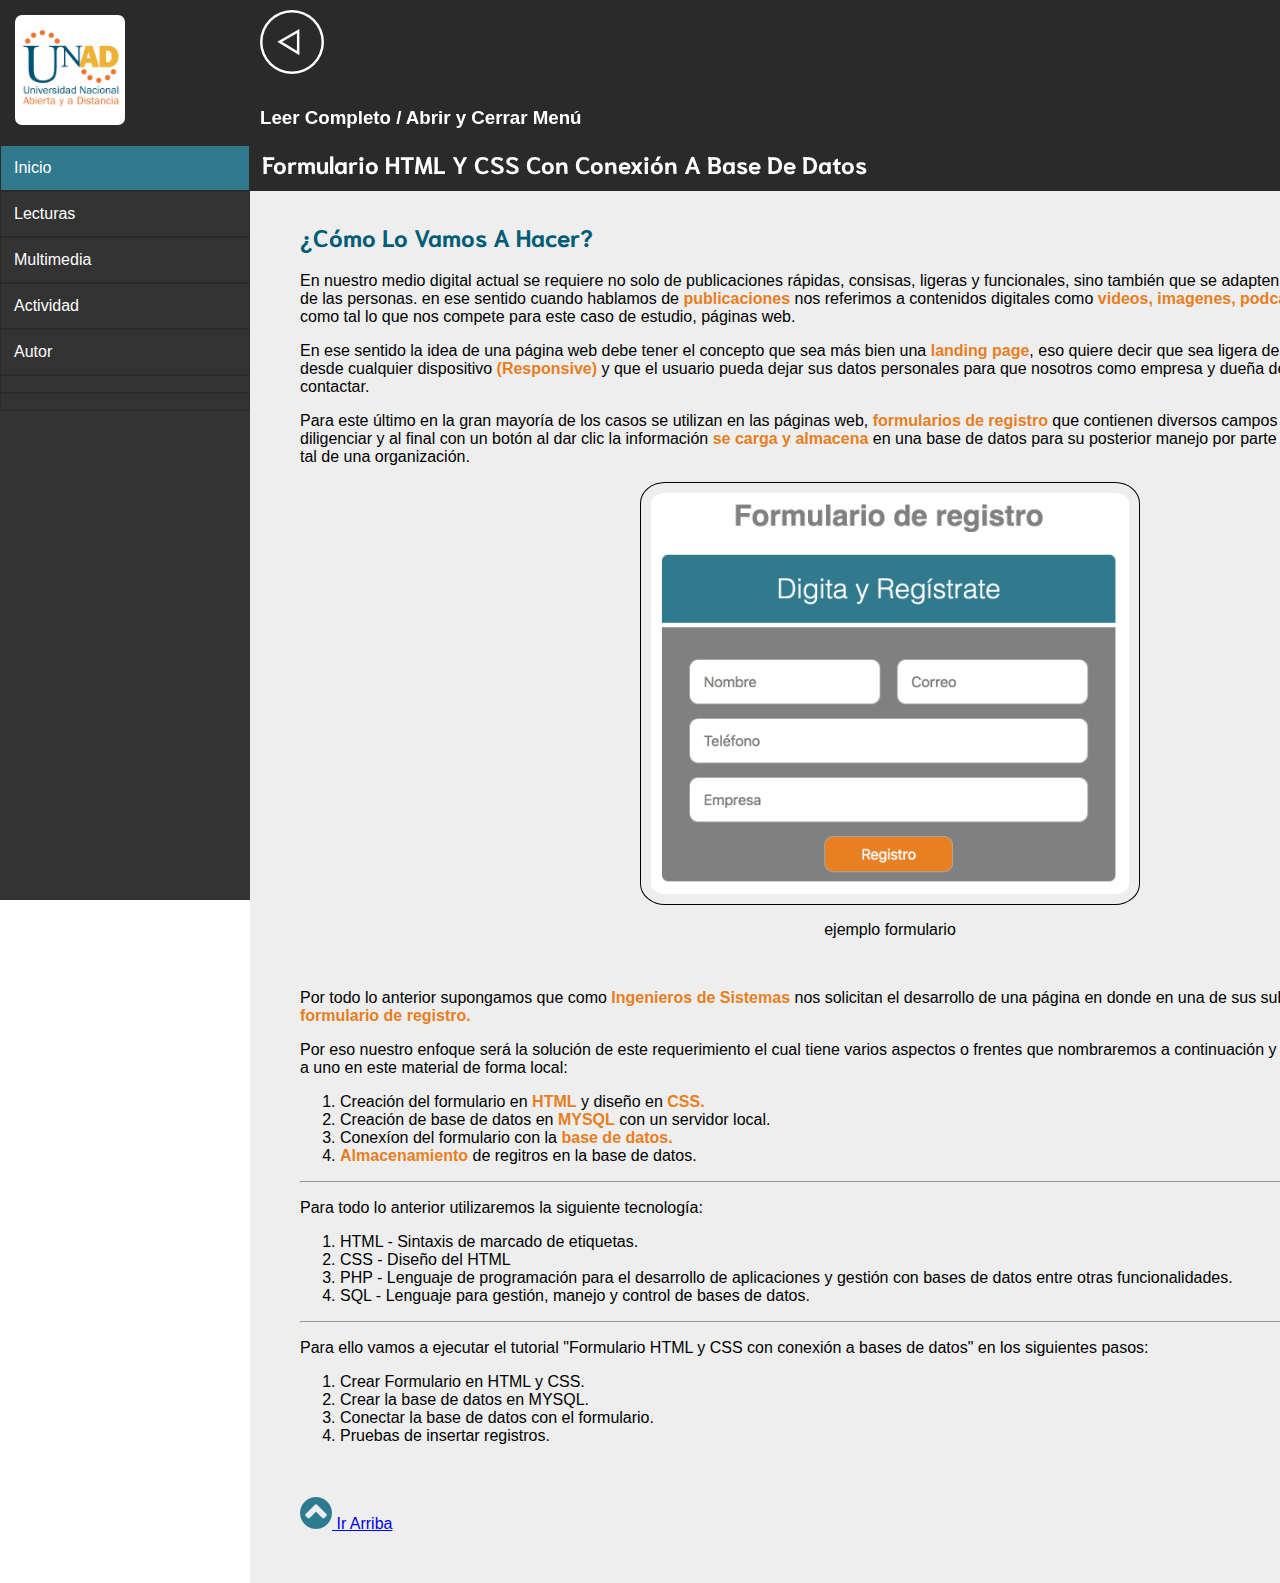
<file: index.html>
<!DOCTYPE html>
	<html>
	<head>
		<title>Ovi Alpaar - Introducción</title>
		<meta charset="utf-8">
		<meta name="viewport" content="width=device-with, initial-scale=1">
		<link rel="icon" type="img/png" href="images/idea2.png">
		<link rel="stylesheet" type="text/css" href="css/index_style.css">
		<link href="https://fonts.googleapis.com/css?family=Montserrat:600" rel="stylesheet">
		<script src="http://code.jquery.com/jquery-1.11.3.min.js"></script>
		<link href="https://fonts.googleapis.com/css?family=Niramit" rel="stylesheet">
		<style type="text/css">
			.sidebar li:nth-child(1){
				background: #317A8E;
			}
		</style>
	</head>
	<body>
		<div class="sidebar">
			<h2><a href="https://www.unad.edu.co/" target="blank"><img src="images/logo-unad.png"></a></h2>
			<ul>
				<li><a class="boton-menu" id="menu1" href="index.html">Inicio</a></li>
				<li><a class="boton-submenu" id="menu2" href="paso1.html">Lecturas</a>
				</li>
				<li><a class="boton-menu" id="menu3" href="multimedia.html">Multimedia</a></li>
				<li><a class="boton-menu" id="menu4" href="actividad.html">Actividad</a></li>
				<li><a class="boton-menu" id="menu5" href="autor.html">Autor</a></li>
				<li> 
					<a class="twitter-timeline contenido abrir" href="https://twitter.com/UniversidadUNAD?ref_src=twsrc%5Etfw" width="225" height="225">Tweets by UniversidadUNAD</a> 
					<script async src="https://platform.twitter.com/widgets.js" charset="utf-8">
						
					</script>
	</li>
	<li><div class="boton-menu" id="sfc6sc75f1mh6q2d81t1ue8se4cld4e6a4l"></div>
<script type="text/javascript" src="https://counter5.wheredoyoucomefrom.ovh/private/counter.js?c=6sc75f1mh6q2d81t1ue8se4cld4e6a4l&down=async" async></script>
<noscript><a href="https://www.contadorvisitasgratis.com" title="contador de visitas gratis"><img src="https://counter5.wheredoyoucomefrom.ovh/private/contadorvisitasgratis.php?c=6sc75f1mh6q2d81t1ue8se4cld4e6a4l" border="0" title="contador de visitas gratis" height="" alt="contador de visitas gratis"></a></noscript>
</li>
			</ul>
		</div>
		<div class="contenido abrir">
			
			<div class="cabecera">
				<img src="images/restart.png" class="menu-bar"> <h3 class="texto-boton"><p id="inicio">Leer Completo / Abrir y Cerrar Menú</p></h3>
				<h2 class="titulo-header">Formulario HTML y CSS con Conexión a Base de Datos</h2>
			</div>

			<p class="titulo-contenido"><h2>¿Cómo lo vamos a hacer?</h2></p>
			
			<p>En nuestro medio digital actual se requiere no solo de publicaciones rápidas, consisas, ligeras y funcionales, sino también que se adapten al comportamiento de uso de las personas. en ese sentido cuando hablamos de <b>publicaciones </b>nos referimos a contenidos digitales como <b>videos, imagenes, podcast, noticias, soluciones</b> y como tal lo que nos compete para este caso de estudio, páginas web.</p>
			<p>En ese sentido la idea de una página web debe tener el concepto que sea más bien una <b>landing page</b>, eso quiere decir que sea ligera de cargar, concreta, visible desde cualquier dispositivo <b>(Responsive)</b> y que el usuario pueda dejar sus datos personales para que nosotros como empresa y dueña del sitio web, lo podamos contactar.</p>
			<p>Para este último en la gran mayoría de los casos se utilizan en las páginas web, <b>formularios de registro</b> que contienen diversos campos que el usuario debe diligenciar y al final con un botón al dar clic la información <b>se carga y almacena</b> en una base de datos para su posterior manejo por parte de los interesados o como tal de una organización.</p>
			
			<p><img src="images/Formulario.png" height="500" width="500" class="imagenes-contenido"></p><center>
			<p>ejemplo formulario</p>
			</center>

			<br>
			<p>Por todo lo anterior supongamos que como <b>Ingenieros de Sistemas</b> nos solicitan el desarrollo de una página en donde en una de sus subpáginas exista un <b>formulario de registro.</b></p>
			<p>Por eso nuestro enfoque será la solución de este requerimiento el cual tiene varios aspectos o frentes que nombraremos a continuación y que iremos resolviendo uno a uno en este material de forma local:</p>
			<ol>
				<li>Creación del formulario en <b>HTML</b> y diseño en <b>CSS.</b></li>
				<li>Creación de base de datos en <b>MYSQL</b> con un servidor local.</li>
				<li>Conexíon del formulario con la <b>base de datos.</b></li>
				<li><b>Almacenamiento</b> de regitros en la base de datos.</li>
			</ol>
			<hr>
			<p>Para todo lo anterior utilizaremos la siguiente tecnología:</p>
			<ol>
				<li>HTML - Sintaxis de marcado de etiquetas.</li>
				<li>CSS - Diseño del HTML</li>
				<li>PHP - Lenguaje de programación para el desarrollo de aplicaciones y gestión con bases de datos entre otras funcionalidades.</li>
				<li>SQL - Lenguaje para gestión, manejo y control de bases de datos.</li>
			</ol>
			<hr>
			<p>Para ello vamos a ejecutar el tutorial "Formulario HTML y CSS con conexión a bases de datos" en los siguientes pasos:</p>
			<ol>
				<li>Crear Formulario en HTML y CSS.</li>
				<li>Crear la base de datos en MYSQL.</li>
				<li>Conectar la base de datos con el formulario.</li>
				<li>Pruebas de insertar registros.</li>
			</ol>
			<br><br>
			<a href="#top"><img src="images/up-chevron-button.png"> Ir Arriba</a>
		
		<script src="js/abrir.js"></script>
		<div id="sfc6sc75f1mh6q2d81t1ue8se4cld4e6a4l"></div>
<script type="text/javascript" src="https://counter5.wheredoyoucomefrom.ovh/private/counter.js?c=6sc75f1mh6q2d81t1ue8se4cld4e6a4l&down=async" async></script>
<noscript><a href="https://www.contadorvisitasgratis.com" title="contador de visitas gratis"><img src="https://counter5.wheredoyoucomefrom.ovh/private/contadorvisitasgratis.php?c=6sc75f1mh6q2d81t1ue8se4cld4e6a4l" border="0" title="contador de visitas gratis" alt="contador de visitas gratis"></a></noscript>

</body>
</div>
	</html>
</file>
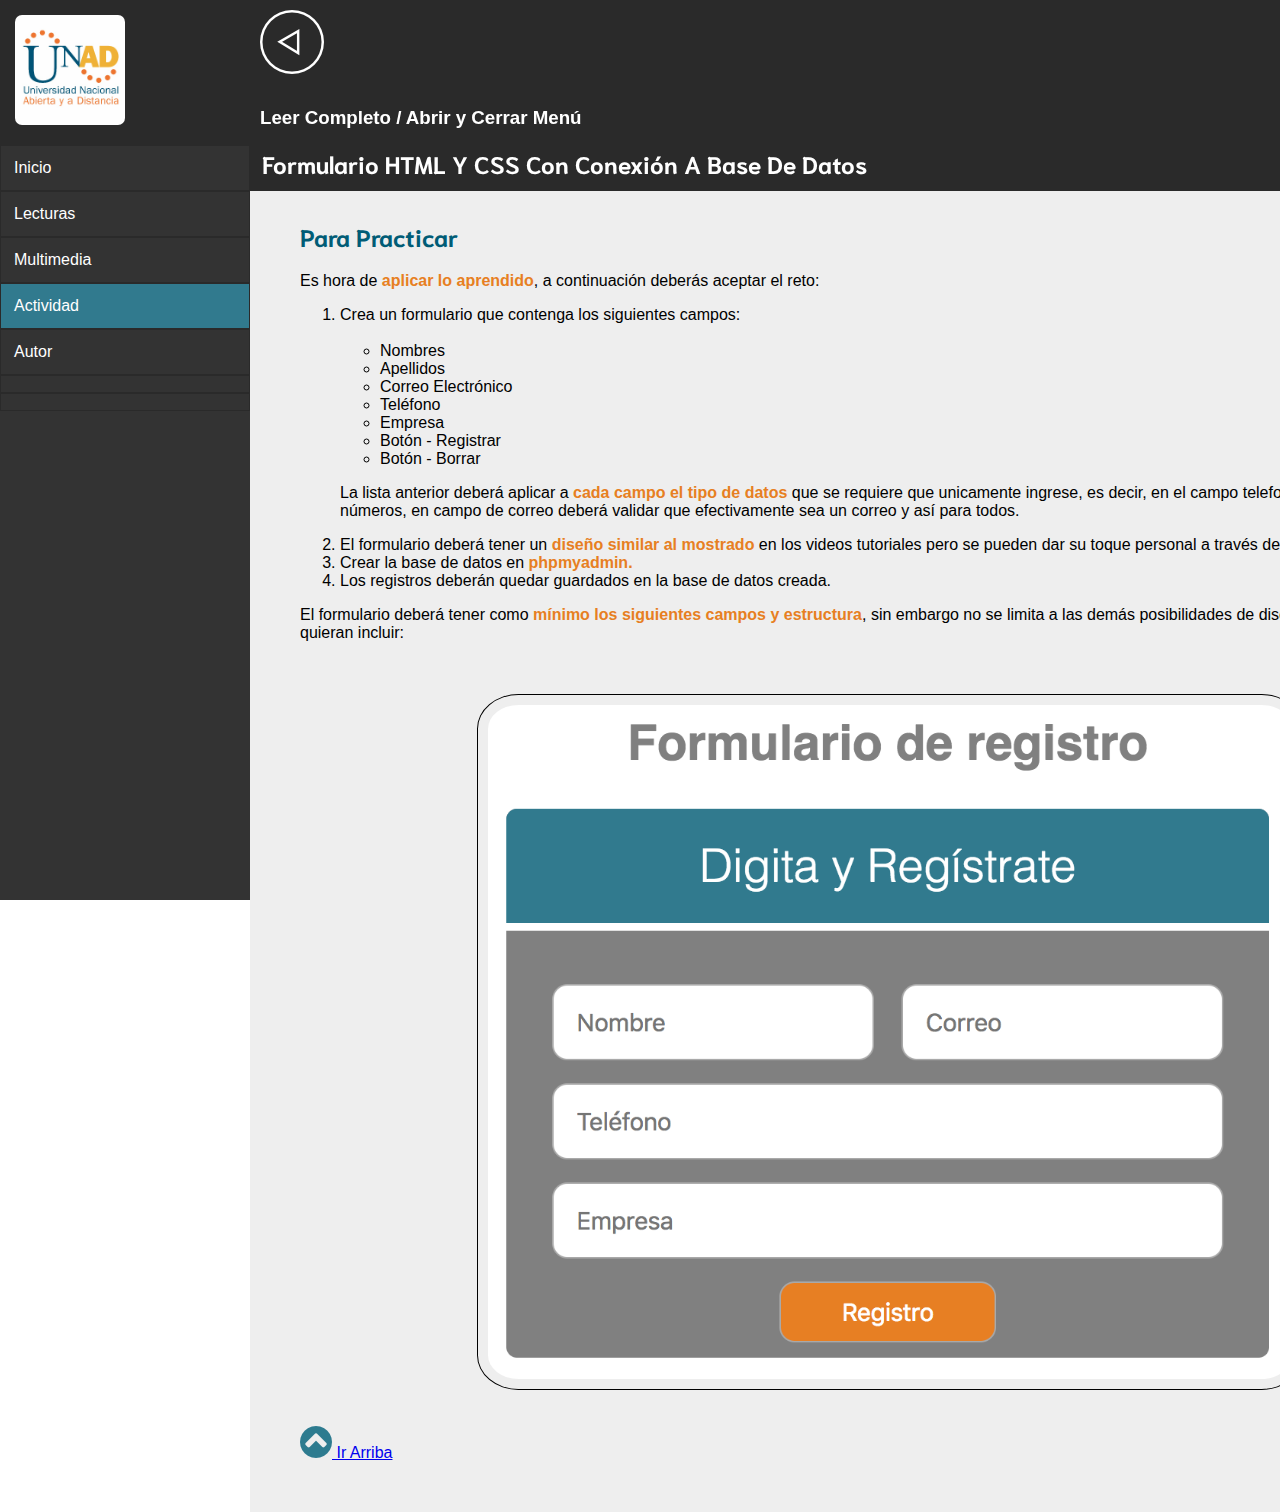
<file: actividad.html>
<!DOCTYPE html>
	<html>
	<head>
		<title>Ovi Alpaar - Actividad</title>
		<meta charset="utf-8">
		<meta name="viewport" content="width=device-with, initial-scale=1">
		<link rel="icon" type="img/png" href="images/idea2.png">
		<link rel="stylesheet" type="text/css" href="css/index_style.css">
		<link href="https://fonts.googleapis.com/css?family=Montserrat:600" rel="stylesheet">
		<script src="http://code.jquery.com/jquery-1.11.3.min.js"></script>
		<link href="https://fonts.googleapis.com/css?family=Niramit" rel="stylesheet">
		<style type="text/css">
			.sidebar li:nth-child(4){
				background: #317A8E;
			}
		</style>
	</head>
	<body>
		<div class="sidebar">
			<h2><a href="https://www.unad.edu.co/" target="blank"><img src="images/logo-unad.png"></a></h2>
			<ul>
				<li><a class="boton-menu" id="menu1" href="index.html">Inicio</a></li>
				<li><a class="boton-submenu" id="menu2" href="paso1.html">Lecturas</a>
				</li>
				<li><a class="boton-menu" id="menu3" href="multimedia.html">Multimedia</a></li>
				<li><a class="boton-menu" id="menu4" href="actividad.html">Actividad</a></li>
				<li><a class="boton-menu" id="menu5" href="autor.html">Autor</a></li>
				<li> 
					<a class="twitter-timeline contenido abrir" href="https://twitter.com/UniversidadUNAD?ref_src=twsrc%5Etfw" width="225" height="225">Tweets by UniversidadUNAD</a> 
					<script async src="https://platform.twitter.com/widgets.js" charset="utf-8">
						
					</script>
	</li>
	<li><div class="boton-menu" id="sfc6sc75f1mh6q2d81t1ue8se4cld4e6a4l"></div>
<script type="text/javascript" src="https://counter5.wheredoyoucomefrom.ovh/private/counter.js?c=6sc75f1mh6q2d81t1ue8se4cld4e6a4l&down=async" async></script>
<noscript><a href="https://www.contadorvisitasgratis.com" title="contador de visitas gratis"><img src="https://counter5.wheredoyoucomefrom.ovh/private/contadorvisitasgratis.php?c=6sc75f1mh6q2d81t1ue8se4cld4e6a4l" border="0" title="contador de visitas gratis" height="" alt="contador de visitas gratis"></a></noscript>
</li>
			</ul>
		</div>
		<div class="contenido abrir">
			
			<div class="cabecera">
				<img class="menu-bar" src="images/restart.png"> <h3 class="texto-boton"><p id="inicio">Leer Completo / Abrir y Cerrar Menú</p></h3>
				<h2 class="titulo-header">Formulario HTML y CSS con Conexión a Base de Datos</h2>
			</div>

			<p class="titulo-contenido"><h2>Para Practicar</h2></p>
			
			<p>Es hora de <b>aplicar lo aprendido</b>, a continuación deberás aceptar el reto:</p>

			<ol>
				<li>Crea un formulario que contenga los siguientes campos:</li><br>
				<ul>
					<li>Nombres</li>
					<li>Apellidos</li>
					<li>Correo Electrónico</li>
					<li>Teléfono</li>
					<li>Empresa</li>
					<li>Botón - Registrar</li>
					<li>Botón - Borrar</li>
				</ul>
			
			<p>La lista anterior deberá aplicar a <b>cada campo el tipo de datos</b> que se requiere que unicamente ingrese, es decir, en el campo telefono solo ingresarán números, en campo de correo deberá validar que efectivamente sea un correo y así para todos.</p>
				<li>El formulario deberá tener un <b>diseño similar al mostrado</b> en los videos tutoriales pero se pueden dar su toque personal a través de CSS unicamente.</li>
				<li>Crear la base de datos en <b>phpmyadmin.</b></li>
				<li>Los registros deberán quedar guardados en la base de datos creada.</li>
			</ol>
			<p>El formulario deberá tener como <b>mínimo los siguientes campos y estructura</b>, sin embargo no se limita a las demás posibilidades de diseño y funcionalidades que quieran incluir:</p>
			<br><br>
			<center>
			<img src="images/Formulario.png" class="imagenes-contenido" width="70%" height="auto">
			</center>
			<br><br>
			<a href="#top"><img src="images/up-chevron-button.png"> Ir Arriba</a>
		<script src="js/abrir.js"></script>
		<div id="sfc6sc75f1mh6q2d81t1ue8se4cld4e6a4l"></div>
<script type="text/javascript" src="https://counter5.wheredoyoucomefrom.ovh/private/counter.js?c=6sc75f1mh6q2d81t1ue8se4cld4e6a4l&down=async" async></script>
<noscript><a href="https://www.contadorvisitasgratis.com" title="contador de visitas gratis"><img src="https://counter5.wheredoyoucomefrom.ovh/private/contadorvisitasgratis.php?c=6sc75f1mh6q2d81t1ue8se4cld4e6a4l" border="0" title="contador de visitas gratis" alt="contador de visitas gratis"></a></noscript>

</body>
</div>
	</html>
</file>
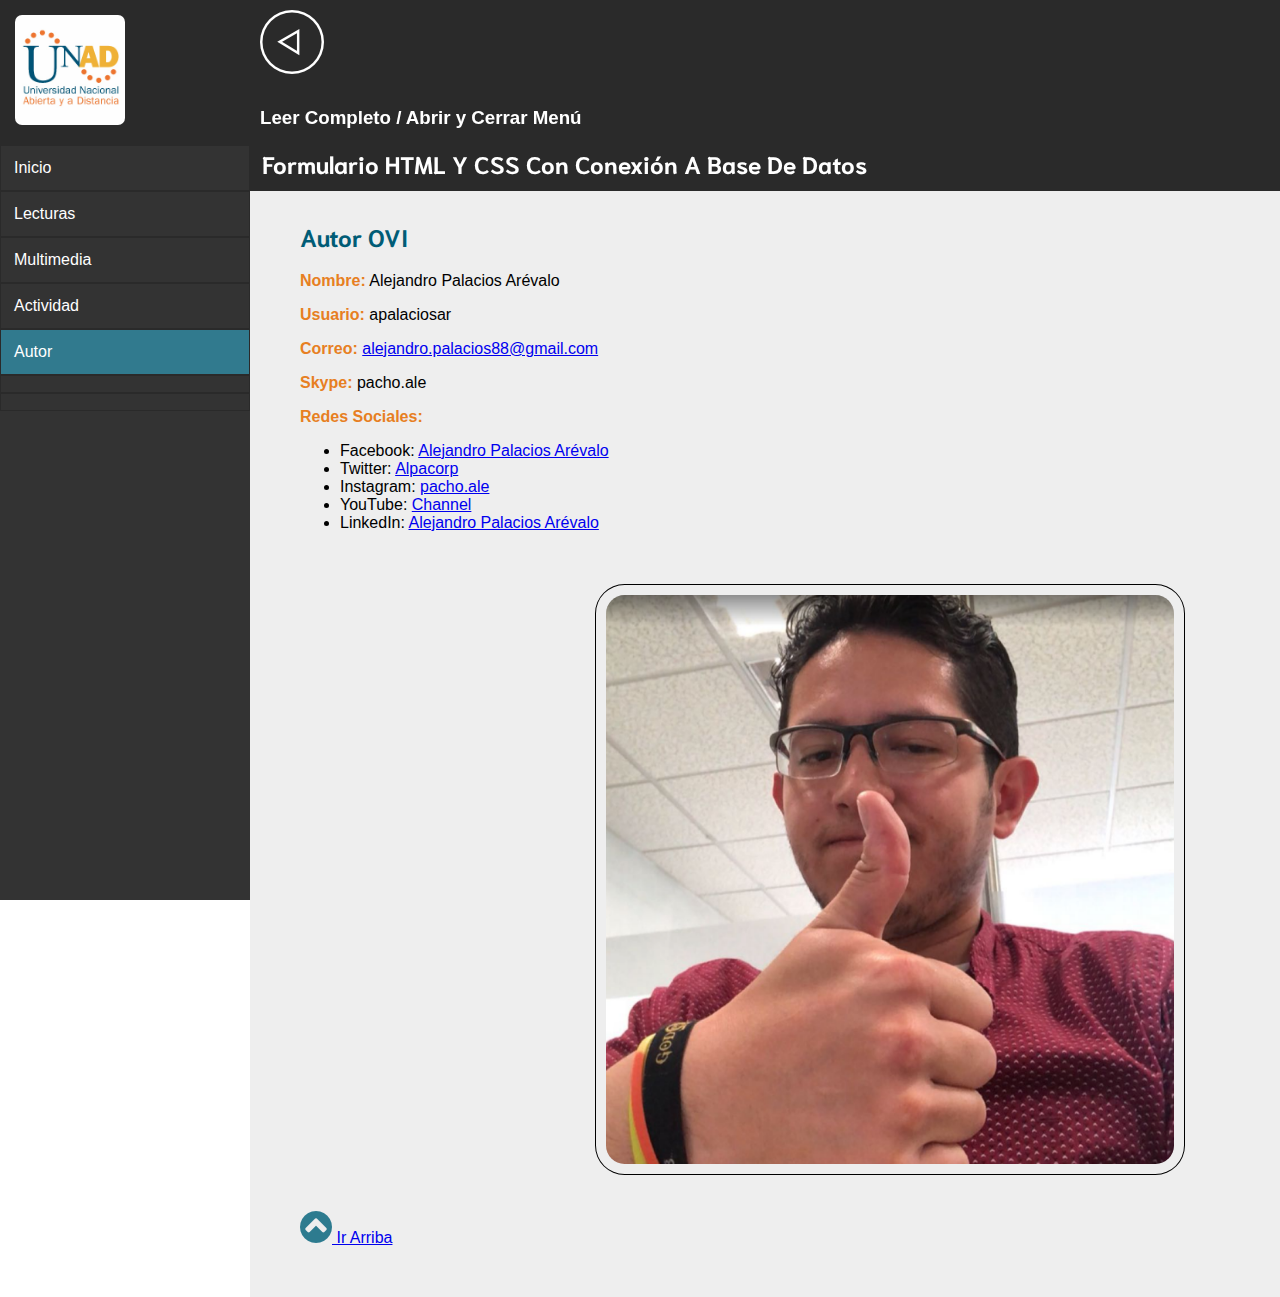
<file: autor.html>
<!DOCTYPE html>
	<html>
	<head>
		<title>Ovi Alpaar - Autor</title>
		<meta charset="utf-8">
		<meta name="viewport" content="width=device-with, initial-scale=1">
		<link rel="icon" type="img/png" href="images/idea2.png">
		<link rel="stylesheet" type="text/css" href="css/index_style.css">
		<link href="https://fonts.googleapis.com/css?family=Montserrat:600" rel="stylesheet">
		<script src="http://code.jquery.com/jquery-1.11.3.min.js"></script>
		<link href="https://fonts.googleapis.com/css?family=Niramit" rel="stylesheet">
		<style type="text/css">
			.sidebar li:nth-child(5){
				background: #317A8E;
			}
		</style>
	</head>
	<body>
		<div class="sidebar">
			<h2><a href="https://www.unad.edu.co/" target="blank"><img src="images/logo-unad.png"></a></h2>
			<ul>
				<li><a class="boton-menu" id="menu1" href="index.html">Inicio</a></li>
				<li><a class="boton-submenu" id="menu2" href="paso1.html">Lecturas</a>
				</li>
				<li><a class="boton-menu" id="menu3" href="multimedia.html">Multimedia</a></li>
				<li><a class="boton-menu" id="menu4" href="actividad.html">Actividad</a></li>
				<li><a class="boton-menu" id="menu5" href="autor.html">Autor</a></li>
				<li> 
					<a class="twitter-timeline contenido abrir" href="https://twitter.com/UniversidadUNAD?ref_src=twsrc%5Etfw" width="225" height="225">Tweets by UniversidadUNAD</a> 
					<script async src="https://platform.twitter.com/widgets.js" charset="utf-8">
						
					</script>
	</li>
	<li><div class="boton-menu" id="sfc6sc75f1mh6q2d81t1ue8se4cld4e6a4l"></div>
<script type="text/javascript" src="https://counter5.wheredoyoucomefrom.ovh/private/counter.js?c=6sc75f1mh6q2d81t1ue8se4cld4e6a4l&down=async" async></script>
<noscript><a href="https://www.contadorvisitasgratis.com" title="contador de visitas gratis"><img src="https://counter5.wheredoyoucomefrom.ovh/private/contadorvisitasgratis.php?c=6sc75f1mh6q2d81t1ue8se4cld4e6a4l" border="0" title="contador de visitas gratis" height="" alt="contador de visitas gratis"></a></noscript>
</li>
			</ul>
		</div>
		<div class="contenido abrir">
			
			<div class="cabecera">
				<img src="images/restart.png" class="menu-bar"> <h3 class="texto-boton"><p id="inicio">Leer Completo / Abrir y Cerrar Menú</p></h3>
				<h2 class="titulo-header">Formulario HTML y CSS con Conexión a Base de Datos</h2>
			</div>

			<p class="titulo-contenido"><h2>Autor OVI</h2></p>
			
			<p><b>Nombre:</b> Alejandro Palacios Arévalo</p>
			<p><b>Usuario:</b> apalaciosar</b></p>
			<p><b>Correo:</b> <a href="mailto:alejandro.palacios88@gmail.com"> alejandro.palacios88@gmail.com</a>
			</b></p>
			<p><b>Skype:</b> pacho.ale</p>
			<p><b>Redes Sociales:</b>
				<ul>
					<li>Facebook: <a href="https://www.facebook.com/alejandro.palacios.9421" target="blank"> Alejandro Palacios Arévalo</a></li>
					<li>Twitter: <a href="https://twitter.com/alpacorp?lang=es" target="blank">Alpacorp</a></li>
					<li>Instagram: <a href="https://www.instagram.com/pacho.ale/" target="blank">pacho.ale</a></li>
					<li>YouTube: <a href="https://www.youtube.com/channel/UCHeCQZ3dlEbX4hvqoV40ujg?view_as=subscriber" target="blank"> Channel</a></li>
					<li>LinkedIn: <a href="https://www.linkedin.com/in/alejandro-palacios88/" target="blank"> Alejandro Palacios Arévalo</a></li>
				</ul>
			</p>
			<br><br>
			<center>
			<img src="images/profile.png" width="50%" class="imagenes-contenido" height="auto">
			</center>
			<br><br>
			<a href="#top"><img src="images/up-chevron-button.png"> Ir Arriba</a>
		<script src="js/abrir.js"></script>
		<div id="sfc6sc75f1mh6q2d81t1ue8se4cld4e6a4l"></div>
<script type="text/javascript" src="https://counter5.wheredoyoucomefrom.ovh/private/counter.js?c=6sc75f1mh6q2d81t1ue8se4cld4e6a4l&down=async" async></script>
<noscript><a href="https://www.contadorvisitasgratis.com" title="contador de visitas gratis"><img src="https://counter5.wheredoyoucomefrom.ovh/private/contadorvisitasgratis.php?c=6sc75f1mh6q2d81t1ue8se4cld4e6a4l" border="0" title="contador de visitas gratis" alt="contador de visitas gratis"></a></noscript>

</body>
</div>
	</html>
</file>
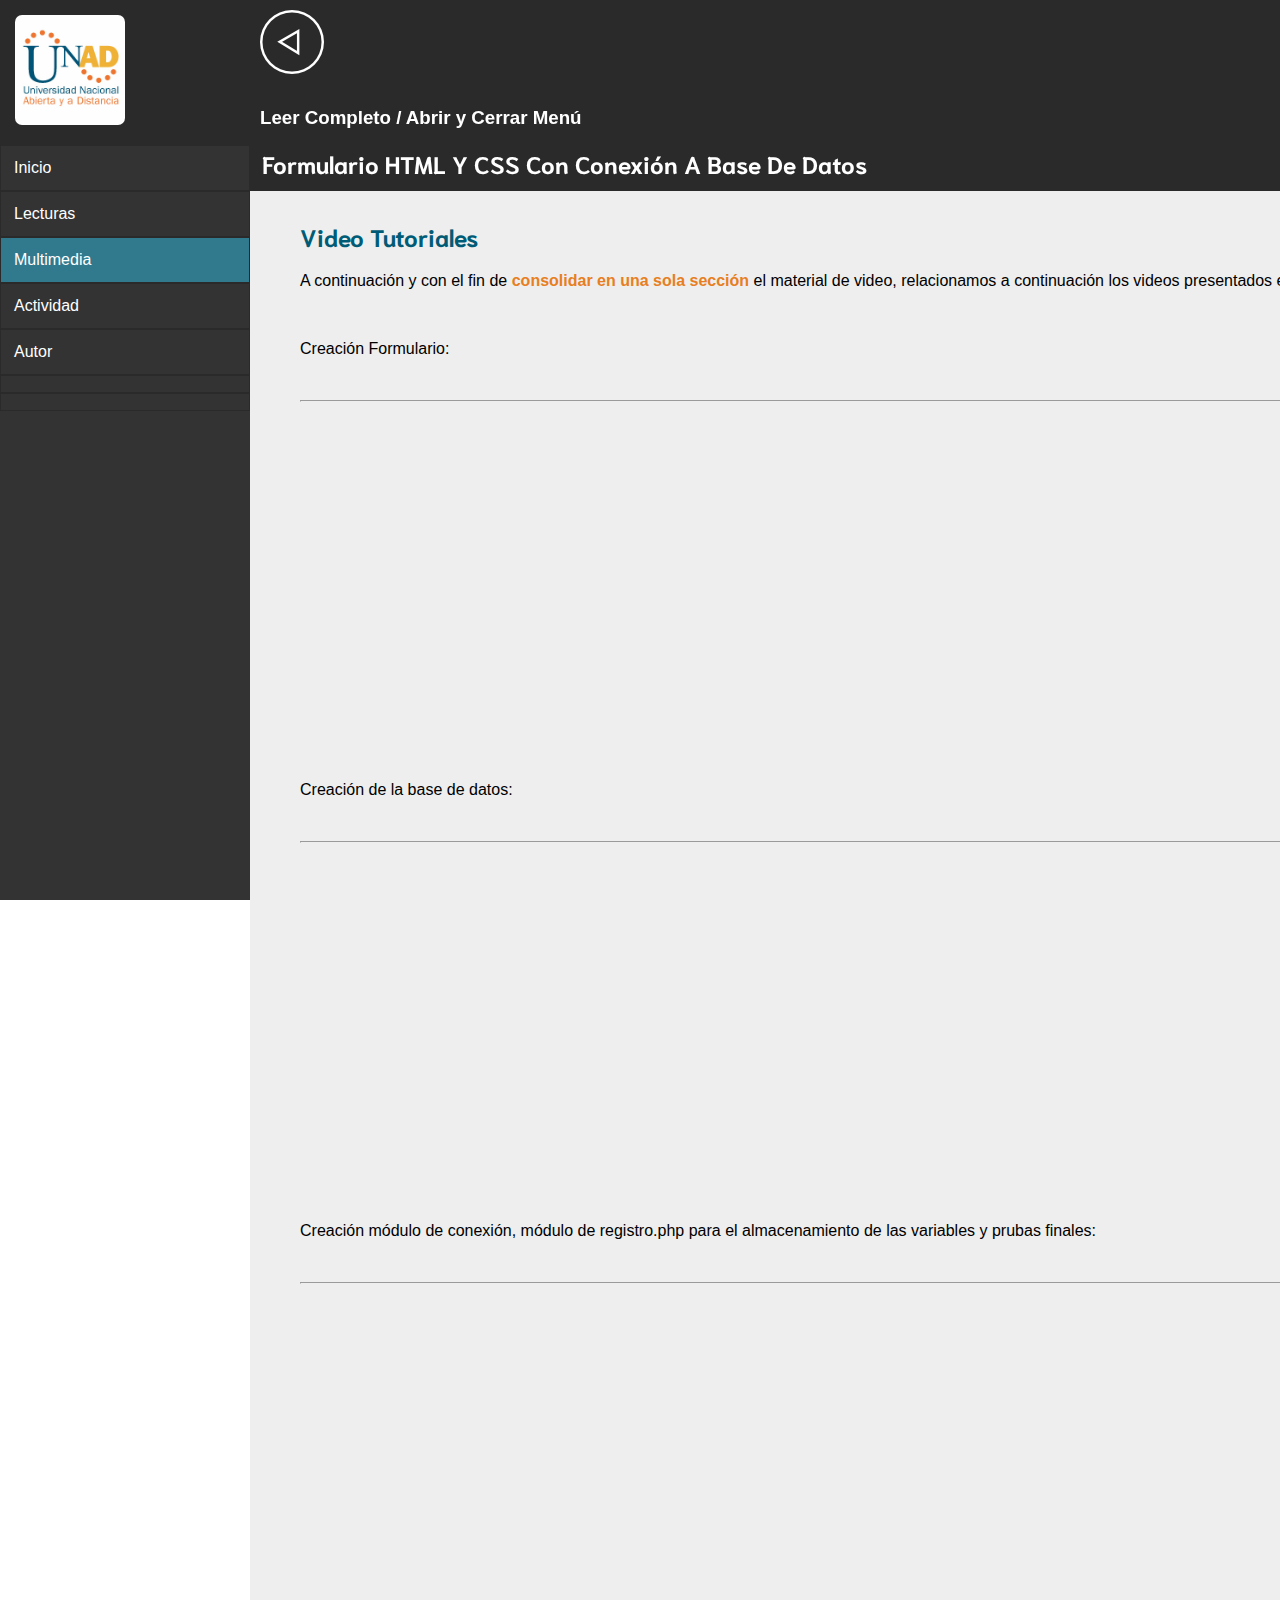
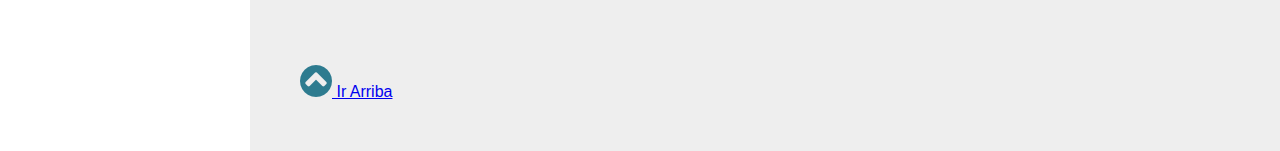
<file: multimedia.html>
<!DOCTYPE html>
	<html>
	<head>
		<title>Ovi Alpaar - Multimedia</title>
		<meta charset="utf-8">
		<meta name="viewport" content="width=device-with, initial-scale=1">
		<link rel="icon" type="img/png" href="images/idea2.png">
		<link rel="stylesheet" type="text/css" href="css/index_style.css">
		<link href="https://fonts.googleapis.com/css?family=Montserrat:600" rel="stylesheet">
		<script src="http://code.jquery.com/jquery-1.11.3.min.js"></script>
		<link href="https://fonts.googleapis.com/css?family=Niramit" rel="stylesheet">
		<style type="text/css">
			.sidebar li:nth-child(3){
				background: #317A8E;
			}
		</style>
	</head>
	<body>
		<div class="sidebar">
			<h2><a href="https://www.unad.edu.co/" target="blank"><img src="images/logo-unad.png"></a></h2>
			<ul>
				<li><a class="boton-menu" id="menu1" href="index.html">Inicio</a></li>
				<li><a class="boton-submenu" id="menu2" href="paso1.html">Lecturas</a>
				</li>
				<li><a class="boton-menu" id="menu3" href="multimedia.html">Multimedia</a></li>
				<li><a class="boton-menu" id="menu4" href="actividad.html">Actividad</a></li>
				<li><a class="boton-menu" id="menu5" href="autor.html">Autor</a></li>
				<li> 
					<a class="twitter-timeline contenido abrir" href="https://twitter.com/UniversidadUNAD?ref_src=twsrc%5Etfw" width="225" height="225">Tweets by UniversidadUNAD</a> 
					<script async src="https://platform.twitter.com/widgets.js" charset="utf-8">
						
					</script>
	</li>
	<li><div class="boton-menu" id="sfc6sc75f1mh6q2d81t1ue8se4cld4e6a4l"></div>
<script type="text/javascript" src="https://counter5.wheredoyoucomefrom.ovh/private/counter.js?c=6sc75f1mh6q2d81t1ue8se4cld4e6a4l&down=async" async></script>
<noscript><a href="https://www.contadorvisitasgratis.com" title="contador de visitas gratis"><img src="https://counter5.wheredoyoucomefrom.ovh/private/contadorvisitasgratis.php?c=6sc75f1mh6q2d81t1ue8se4cld4e6a4l" border="0" title="contador de visitas gratis" height="" alt="contador de visitas gratis"></a></noscript>
</li>
			</ul>
		</div>
		<div class="contenido abrir">
			
			<div class="cabecera">
				<img src="images/restart.png" class="menu-bar"> <h3 class="texto-boton"><p id="inicio">Leer Completo / Abrir y Cerrar Menú</p></h3>
				<h2 class="titulo-header">Formulario HTML y CSS con Conexión a Base de Datos</h2>
			</div>

			<p class="titulo-contenido"><h2>Video Tutoriales</h2></p>
			
			<p>A continuación y con el fin de <b>consolidar en una sola sección</b> el material de video, relacionamos a continuación los videos presentados en cada uno de los pasos:</p>
			<br>
			<p>Creación Formulario:</p>

			<br>
		<hr>
		<br>
		<center>
		<iframe width="70%" height="315" src="https://www.youtube.com/embed/icd4s4vmp1s?ecver=2" frameborder="0" allow="autoplay; encrypted-media" allowfullscreen></iframe>
		</center>
		<br>
		<p>Creación de la base de datos:</p>

		<br>
		<hr>
		<br>
		<center>
		<iframe width="70%" height="315" src="https://www.youtube.com/embed/u25Ymo48Vuk?ecver=2" frameborder="0" allow="autoplay; encrypted-media" allowfullscreen></iframe>
		</center>
		<br>
		<p>Creación módulo de conexión, módulo de registro.php para el almacenamiento de las variables y prubas finales:</p>

		<br>
		<hr>
		<br>
		<center>
		<iframe width="70%" height="315" src="https://www.youtube.com/embed/FDD1KyGqVfQ?ecver=2" frameborder="0" allow="autoplay; encrypted-media" allowfullscreen></iframe>
		</center>
			<br><br>
			<a href="#top"><img src="images/up-chevron-button.png"> Ir Arriba</a>
		<script src="js/abrir.js"></script>
		<div id="sfc6sc75f1mh6q2d81t1ue8se4cld4e6a4l"></div>
<script type="text/javascript" src="https://counter5.wheredoyoucomefrom.ovh/private/counter.js?c=6sc75f1mh6q2d81t1ue8se4cld4e6a4l&down=async" async></script>
<noscript><a href="https://www.contadorvisitasgratis.com" title="contador de visitas gratis"><img src="https://counter5.wheredoyoucomefrom.ovh/private/contadorvisitasgratis.php?c=6sc75f1mh6q2d81t1ue8se4cld4e6a4l" border="0" title="contador de visitas gratis" alt="contador de visitas gratis"></a></noscript>

</body>
</div>
	</html>
</file>
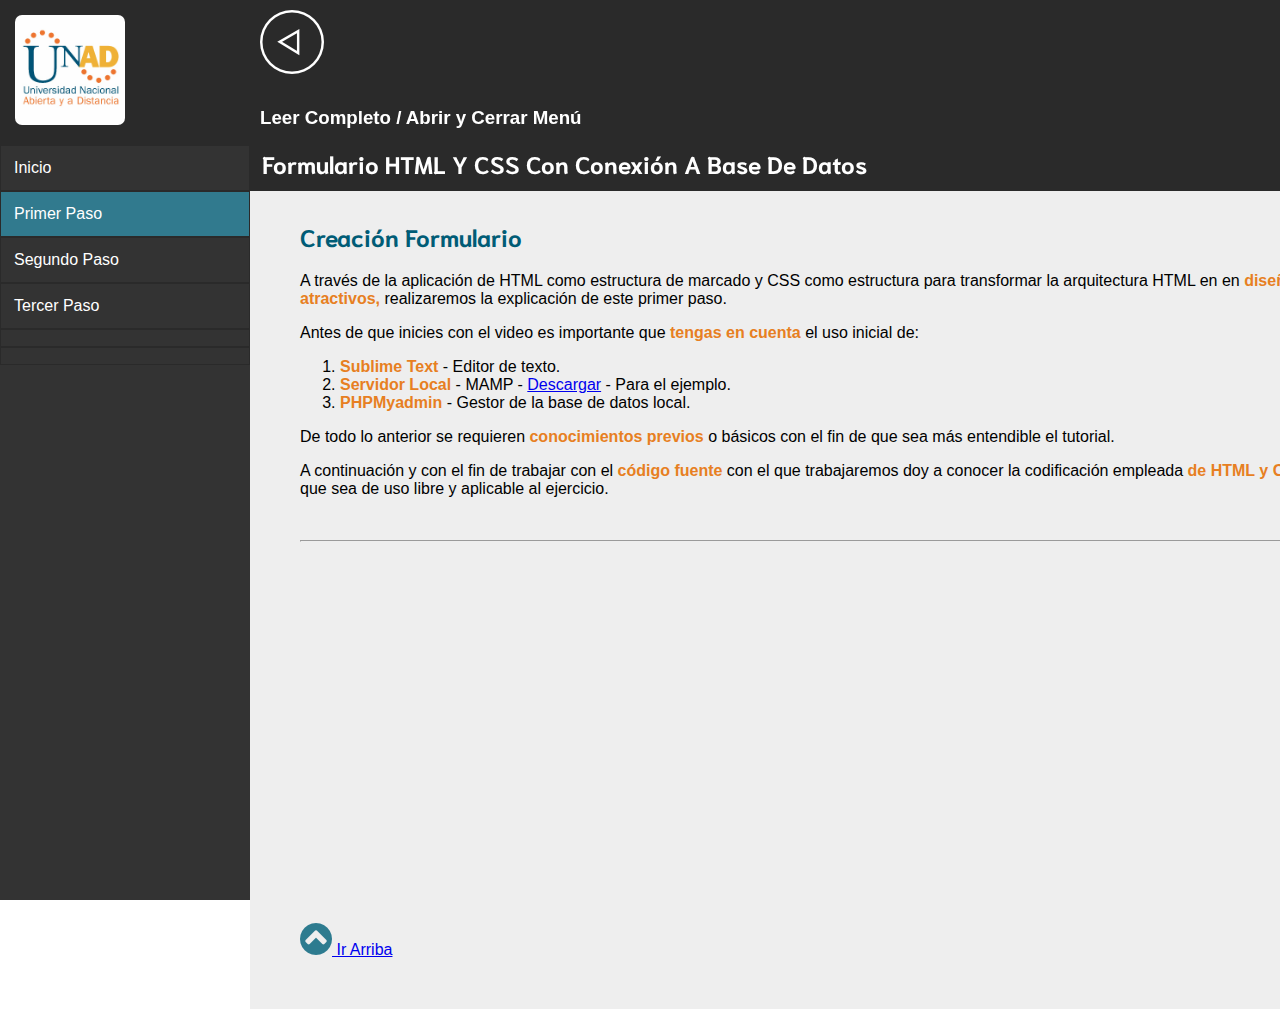
<file: paso1.html>
<!DOCTYPE html>
<html>
<head>
	<title>Ovi Alpaar - Paso 1</title>
	<meta charset="utf-8">
	<meta name="viewport" content="width=device-with, initial-scale=1">
	<link rel="icon" type="img/png" href="images/idea2.png">
	<link rel="stylesheet" type="text/css" href="css/index_style.css">
	<link href="https://fonts.googleapis.com/css?family=Montserrat:600" rel="stylesheet">
	<script src="http://code.jquery.com/jquery-1.11.3.min.js"></script>
	<link href="https://fonts.googleapis.com/css?family=Niramit" rel="stylesheet">
	<style type="text/css">
		.sidebar li:nth-child(2){
			background: #317A8E;
		}
	</style>
</head>
<body>
	<div class="sidebar">
		<h2><a href="https://www.unad.edu.co/" target="blank"><img src="images/logo-unad.png"></a></h2>
		<ul>
			<li><a class="boton-menu" id="menu1" href="index.html">Inicio</a></li>
			<li><a class="boton-menu" id="menu2" href="">Primer Paso</a></li>
			<li><a class="boton-menu" id="menu3" href="paso2.html">Segundo Paso</a></li>
			<li><a class="boton-menu" id="menu4" href="paso3.html">Tercer Paso</a></li>
			<li> 
				<a class="twitter-timeline contenido abrir" href="https://twitter.com/UniversidadUNAD?ref_src=twsrc%5Etfw" width="225" height="225">Tweets by UniversidadUNAD</a> 
					<script async src="https://platform.twitter.com/widgets.js" charset="utf-8">
						
					</script>
	</li>
	<li><div class="boton-menu" id="sfc6sc75f1mh6q2d81t1ue8se4cld4e6a4l"></div>
<script type="text/javascript" src="https://counter5.wheredoyoucomefrom.ovh/private/counter.js?c=6sc75f1mh6q2d81t1ue8se4cld4e6a4l&down=async" async></script>
<noscript><a href="https://www.contadorvisitasgratis.com" title="contador de visitas gratis"><img src="https://counter5.wheredoyoucomefrom.ovh/private/contadorvisitasgratis.php?c=6sc75f1mh6q2d81t1ue8se4cld4e6a4l" border="0" title="contador de visitas gratis" height="" alt="contador de visitas gratis"></a></noscript>
</li>
		</ul>
	</div>
	<div class="contenido abrir">
		
		<div class="cabecera">
			<img src="images/restart.png" class="menu-bar"> <h3 class="texto-boton"><p id="inicio">Leer Completo / Abrir y Cerrar Menú</p></h3>
			<h2 class="titulo-header">Formulario HTML y CSS con Conexión a Base de Datos</h2>
		</div>

		<p class="titulo-contenido"><h2>Creación Formulario</h2></p>
		
		<p>A través de la aplicación de HTML como estructura de marcado y CSS como estructura para transformar la arquitectura HTML en en <b>diseños visualmente atractivos,</b> realizaremos la explicación de este primer paso.</p>
		<p>Antes de que inicies con el video es importante que <b>tengas en cuenta</b> el uso inicial de:</p>
		<ol>
			<li><b>Sublime Text</b> - Editor de texto.</li>
			<li><b>Servidor Local</b> - MAMP - <a href="https://www.mamp.info/en/" target="blank">Descargar</a> - Para el ejemplo.</li>
			<li><b>PHPMyadmin</b> - Gestor de la base de datos local.</li>
		</ol>
		<p>De todo lo anterior se requieren <b>conocimientos previos</b> o básicos con el fin de que sea más entendible el tutorial.</p>
		<p>A continuación y con el fin de trabajar con el <b>código fuente</b> con el que trabajaremos doy a conocer la codificación empleada <b>de HTML y CSS</b> desde el video para que sea de uso libre y aplicable al ejercicio.</p>
		<br>
		<hr>
		<br>
		<center>
		<iframe width="70%" height="315" src="https://www.youtube.com/embed/icd4s4vmp1s?ecver=2" frameborder="0" allow="autoplay; encrypted-media" allowfullscreen></iframe>
		</center>
		<br><br>
			<a href="#top"><img src="images/up-chevron-button.png"> Ir Arriba</a>
	</div>
	<script src="js/abrir.js"></script>
</body>
</html>
</file>
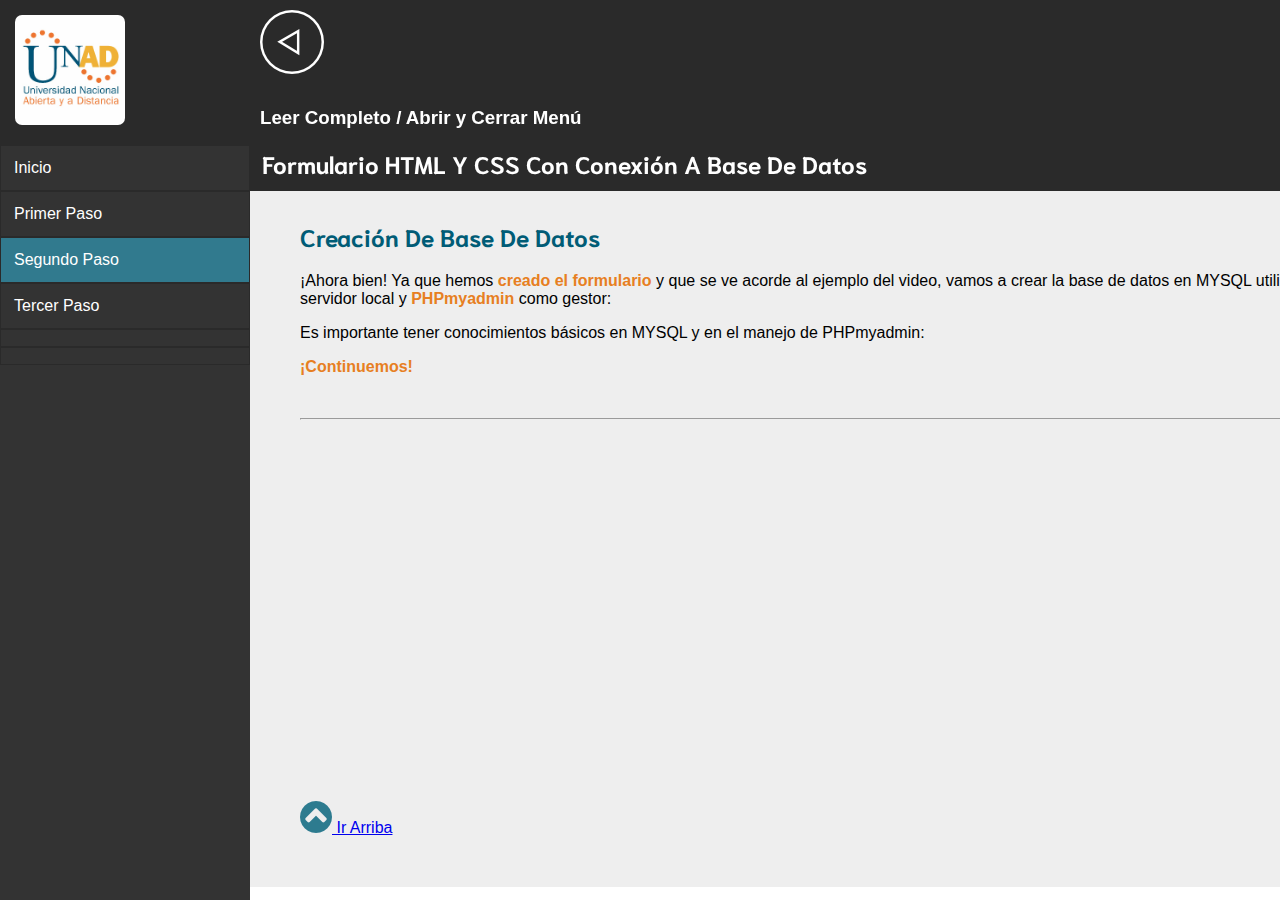
<file: paso2.html>
<!DOCTYPE html>
<html>
<head>
	<title>Ovi Alpaar - Paso 2</title>
	<meta charset="utf-8">
	<meta name="viewport" content="width=device-with, initial-scale=1">
	<link rel="icon" type="img/png" href="images/idea2.png">
	<link rel="stylesheet" type="text/css" href="css/index_style.css">
	<link href="https://fonts.googleapis.com/css?family=Montserrat:600" rel="stylesheet">
	<script src="http://code.jquery.com/jquery-1.11.3.min.js"></script>
	<link href="https://fonts.googleapis.com/css?family=Niramit" rel="stylesheet">
	<style type="text/css">
		.sidebar li:nth-child(3){
			background: #317A8E;
		}
	</style>
</head>
<body>
	<div class="sidebar">
		<h2><a href="https://www.unad.edu.co/" target="blank"><img src="images/logo-unad.png"></a></h2>
		<ul>
			<li><a class="boton-menu" id="menu1" href="index.html">Inicio</a></li>
			<li><a class="boton-menu" id="menu2" href="paso1.html">Primer Paso</a></li>
			<li><a class="boton-menu" id="menu3" href="">Segundo Paso</a></li>
			<li><a class="boton-menu" id="menu4" href="paso3.html">Tercer Paso</a></li>
			<li> 
				<a class="twitter-timeline contenido abrir" href="https://twitter.com/UniversidadUNAD?ref_src=twsrc%5Etfw" width="225" height="225">Tweets by UniversidadUNAD</a> 
					<script async src="https://platform.twitter.com/widgets.js" charset="utf-8">
						
					</script>
	</li>
	<li><div class="boton-menu" id="sfc6sc75f1mh6q2d81t1ue8se4cld4e6a4l"></div>
<script type="text/javascript" src="https://counter5.wheredoyoucomefrom.ovh/private/counter.js?c=6sc75f1mh6q2d81t1ue8se4cld4e6a4l&down=async" async></script>
<noscript><a href="https://www.contadorvisitasgratis.com" title="contador de visitas gratis"><img src="https://counter5.wheredoyoucomefrom.ovh/private/contadorvisitasgratis.php?c=6sc75f1mh6q2d81t1ue8se4cld4e6a4l" border="0" title="contador de visitas gratis" height="" alt="contador de visitas gratis"></a></noscript>
</li>
		</ul>
	</div>
	<div class="contenido abrir">
		
		<div class="cabecera">
			<img src="images/restart.png" class="menu-bar"> <h3 class="texto-boton"><p id="inicio">Leer Completo / Abrir y Cerrar Menú</p></h3>
			<h2 class="titulo-header">Formulario HTML y CSS con Conexión a Base de Datos</h2>
		</div>

		<p class="titulo-contenido"><h2>Creación de base de datos</h2></p>
		
		<p>¡Ahora bien! Ya que hemos <b>creado el formulario</b> y que se ve acorde al ejemplo del video, vamos a crear la base de datos en MYSQL utilizando <b>MAMP</b> como servidor local y <b>PHPmyadmin</b> como gestor:</p>
		<p>Es importante tener conocimientos básicos en MYSQL y en el manejo de PHPmyadmin:</p>
		<p><b>¡Continuemos!</b></p>
		<br>
		<hr>
		<br>
		<center>
		<iframe width="70%" height="315" src="https://www.youtube.com/embed/u25Ymo48Vuk?ecver=2" frameborder="0" allow="autoplay; encrypted-media" allowfullscreen></iframe>
		</center>
		<br><br>
			<a href="#top"><img src="images/up-chevron-button.png"> Ir Arriba</a>
	</div>
	<script src="js/abrir.js"></script>
</body>
</html>
</file>
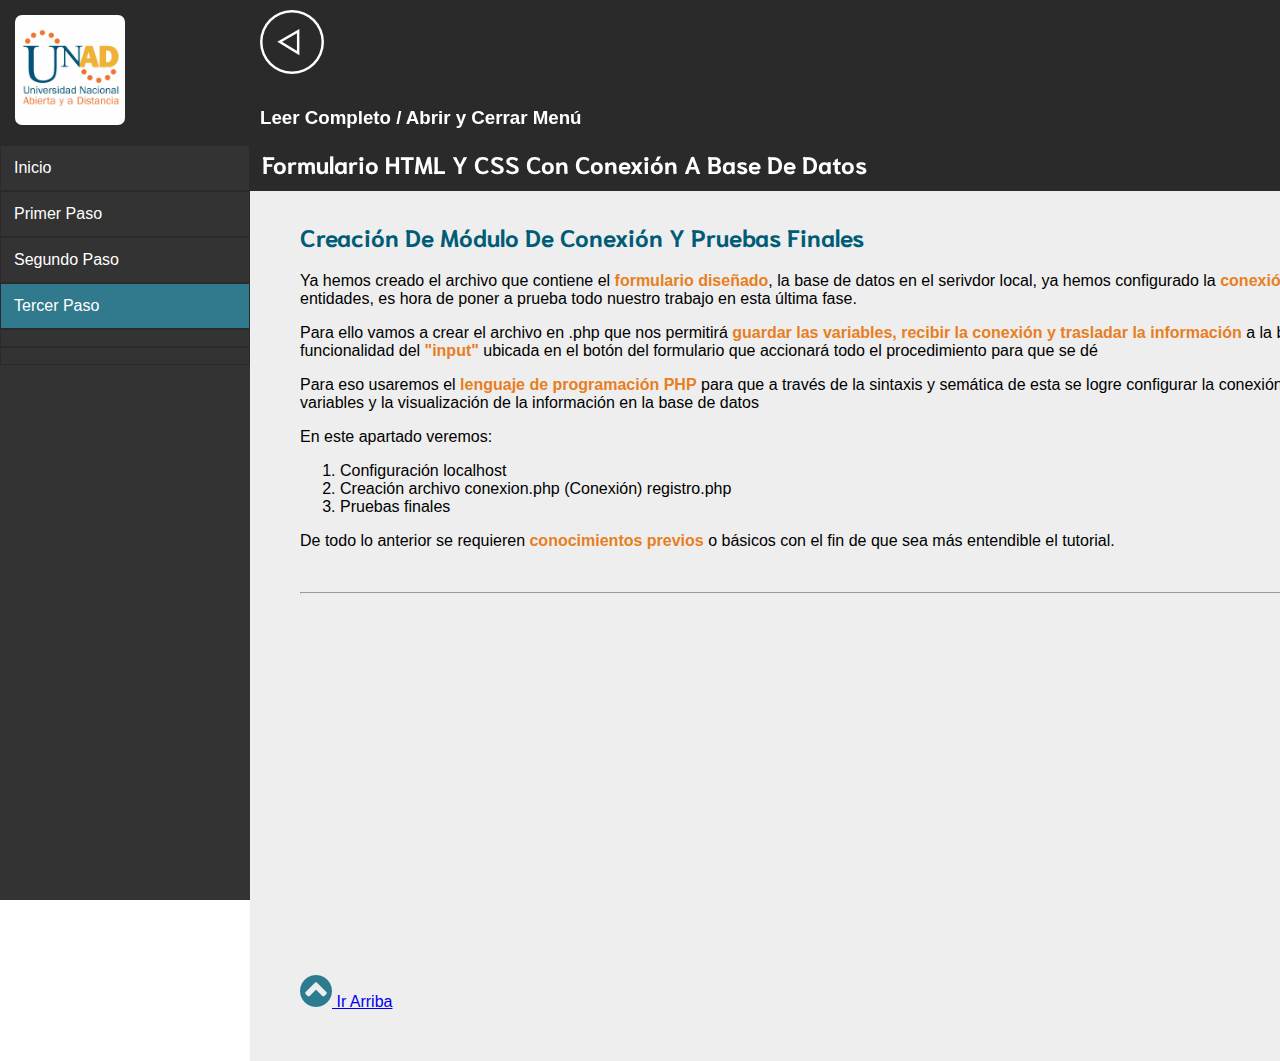
<file: paso3.html>
<!DOCTYPE html>
<html>
<head>
	<title>Ovi Alpaar - Paso 3</title>
	<meta charset="utf-8">
	<meta name="viewport" content="width=device-with, initial-scale=1">
	<link rel="icon" type="img/png" href="images/idea2.png">
	<link rel="stylesheet" type="text/css" href="css/index_style.css">
	<link href="https://fonts.googleapis.com/css?family=Montserrat:600" rel="stylesheet">
	<script src="http://code.jquery.com/jquery-1.11.3.min.js"></script>
	<link href="https://fonts.googleapis.com/css?family=Niramit" rel="stylesheet">
	<style type="text/css">
		.sidebar li:nth-child(4){
			background: #317A8E;
		}
	</style>
</head>
<body>
	<div class="sidebar">
		<h2><a href="https://www.unad.edu.co/" target="blank"><img src="images/logo-unad.png"></a></h2>
		<ul>
			<li><a class="boton-menu" id="menu1" href="index.html">Inicio</a></li>
			<li><a class="boton-menu" id="menu2" href="paso1.html">Primer Paso</a></li>
			<li><a class="boton-menu" id="menu3" href="paso2.html">Segundo Paso</a></li>
			<li><a class="boton-menu" id="menu4" href="">Tercer Paso</a></li>
			<li> 
				<a class="twitter-timeline contenido abrir" href="https://twitter.com/UniversidadUNAD?ref_src=twsrc%5Etfw" width="225" height="225">Tweets by UniversidadUNAD</a> 
					<script async src="https://platform.twitter.com/widgets.js" charset="utf-8">
						
					</script>
	</li>
	<li><div class="boton-menu" id="sfc6sc75f1mh6q2d81t1ue8se4cld4e6a4l"></div>
<script type="text/javascript" src="https://counter5.wheredoyoucomefrom.ovh/private/counter.js?c=6sc75f1mh6q2d81t1ue8se4cld4e6a4l&down=async" async></script>
<noscript><a href="https://www.contadorvisitasgratis.com" title="contador de visitas gratis"><img src="https://counter5.wheredoyoucomefrom.ovh/private/contadorvisitasgratis.php?c=6sc75f1mh6q2d81t1ue8se4cld4e6a4l" border="0" title="contador de visitas gratis" height="" alt="contador de visitas gratis"></a></noscript>
</li>
		</ul>
	</div>
	<div class="contenido abrir">
		
		<div class="cabecera">
			<img src="images/restart.png" class="menu-bar"> <h3 class="texto-boton"><p id="inicio">Leer Completo / Abrir y Cerrar Menú</p></h3>
			<h2 class="titulo-header">Formulario HTML y CSS con Conexión a Base de Datos</h2>
		</div>

		<p class="titulo-contenido"><h2>Creación de módulo de conexión y pruebas finales</h2></p>
		
		<p>Ya hemos creado el archivo que contiene el <b>formulario diseñado</b>, la base de datos en el serivdor local, ya hemos configurado la <b>conexión en PHP</b> entre estas dos entidades, es hora de poner a prueba todo nuestro trabajo en esta última fase.</p>
		<p>Para ello vamos a crear el archivo en .php que nos permitirá <b>guardar las variables, recibir la conexión y trasladar la información</b> a la base de datos gracias a funcionalidad del <b>"input"</b> ubicada en el botón del formulario que accionará todo el procedimiento para que se dé</p>
		
		<p>Para eso usaremos el <b>lenguaje de programación PHP</b> para que a través de la sintaxis y semática de esta se logre configurar la conexión, el almacenamiento de las variables y la visualización de la información en la base de datos</p>
		<p>En este apartado veremos:</p>
		<ol>
			<li>Configuración localhost</li>
			<li>Creación archivo conexion.php (Conexión) registro.php</li>
			<li>Pruebas finales</li>
		</ol>
		<p>De todo lo anterior se requieren <b>conocimientos previos</b> o básicos con el fin de que sea más entendible el tutorial.</p>
		<br>
		<hr>
		<br>
		<center>
		<iframe width="70%" height="315" src="https://www.youtube.com/embed/FDD1KyGqVfQ?ecver=2" frameborder="0" allow="autoplay; encrypted-media" allowfullscreen></iframe>
		</center>
		<br><br>
			<a href="#top"><img src="images/up-chevron-button.png"> Ir Arriba</a>
	</div>
	<script src="js/abrir.js"></script>
</body>
</html>
</file>
<file: css/index_style.css>
/*Barra lateral style*/

.sidebar{
	position: fixed;
	width: 250px;
	height: 100%;
	background-color: #333;
	color: #fff;
	cursor: pointer;
}

.boton-menu{
	text-decoration: none;
	color: #fff;
}

.sidebar h2{
	text-align: center;
	margin: 0;
	padding: 10px;
	background: #2a2a2a;
}

.sidebar img{
	width: 50%;
	border-radius: 7px;
}

.sidebar img:hover{
	filter: opacity(60%);
	-webkit-transform:scale(1.1);
	transition: 1s;
	transform: scale(1.1);
	overflow: hidden;
}

.sidebar ul{
	list-style: none;
	padding: 0;
	margin: 0;
}

.sidebar li{
	border: 1px solid #2a2a2a;
	padding: 8px;
	transition: border 0.5s;
	display: block;
	text-align: center;
}

.sidebar li:hover{
	background: #f5b700;
	border-left: 5px solid #eeee;
}

.sidebar a:hover{
	color: #2a2a2a;
	transition: 1s;
}


.sidebar a{
	display: block;
	color: #fff;
	text-decoration: none;
	padding: 5px;
	text-align: left;
}

/*Cabecera*/

.cabecera{
	background-color: #2a2a2a;
	filter: opacity(100%);
	margin:0;
	padding: 0px;
	left: 0;
	top: 0;
	right: 0;
	width: 100%;
	position: fixed;
}

.pie{
	background: #2b2b2b;
	margin: 0;
	padding: 0;
	left: 0;
	top: 0;
	right: 0;
	width: 100%;
	height: auto;
	position: static;
}

#footer{
	
}

/*Body Style*/


.menu-bar{
	cursor: pointer;
	margin: 10px;
}

.code {
	background: #aaaa;
	padding: 20px;
}

.contador{

}

.menu-bar:hover{
	filter: grayscale(60%);
	-webkit-transform:scale(1);
	transition: 1s;
	transform: scale(0.9);
}

.imagenes-contenido{
	max-width: 100%;
	height: auto;
	border-radius: 5%;
	border:0.2px solid;
	padding: 10px;
	display: block;
	margin: auto;
}

.imagenes-contenido:hover{
	filter: opacity(60%);
	transition: all 2s;
	border:2px solid;
}

body{
	font-family: 'Montserrat', sans-serif;
	margin:	0 auto;
	overflow-x: hidden;
	-webkit-box-sizing: border-box;
}

.contenido{
	width: 100%;
	height: auto;
	position: absolute;
	background: #eee;
	padding: 50px;
	padding-top: 200px;
	transition: all 0.5s;
	-webkit-box-sizing: border-box;
}


body h2{
	font-family: 'Niramit', sans-serif;
	text-transform: capitalize;
	color: #005c76;
}

body b{
	color: #e77f22;
}

.abrir{
	transform: translateX(250px);
}

.texto-boton{
	float: center;
	margin-left: 10px;
	margin-bottom: 10px;
	color: #ffff;
}

.titulo-header{
	color: #ffff;
	margin: 12px;
	font:sans-serif;
	text-transform: capitalize;
}

.subir{

}

/*Formulario en la introducción*/

* {
	box-sizing: border-box;
}

 body{
 	margin:0;
 	font-family: sans-serif;
 	background: #FFF;
 }

 h1{
 	color: gray;
 	text-align:center;
 }

 .form-registrer{
 	width: 98%;
 	max-width: 500px;
 	margin:auto;
 	background: gray;
 	border-radius: 7px;
 }

 .form-title{
 	background: green;
 	color: #ffff;
 	padding: 20px;
 	text-align: center;
 	font-weight: 100;
 	font-size: 30px;
 	border-top-left-radius: 7px;
 	border-top-right-radius: 7px;
 	border-bottom: 5px solid white	;
 }

 .contenedor-inputs{
 	padding: 10px 30px;
 	display: flex;
 	flex-wrap: wrap;
 	justify-content: space-between;
 }

input{
	margin-bottom: 15px;
	padding: 15px;
	font-size: 16px;
	border-radius: 10px;
 	border: 1px solid darkgray;
}

 .input-48{
 	width: 48%;
 }

.input-100{
	width: 100%
}

.btn-registrar{
	background: green;
	color: #fff;
	margin: auto;
	padding: 10px 40px;
	cursor: pointer;
}

.btn-registrar:hover{
	transform: scale(1.05);
	transition: 1s;
}
</file>
